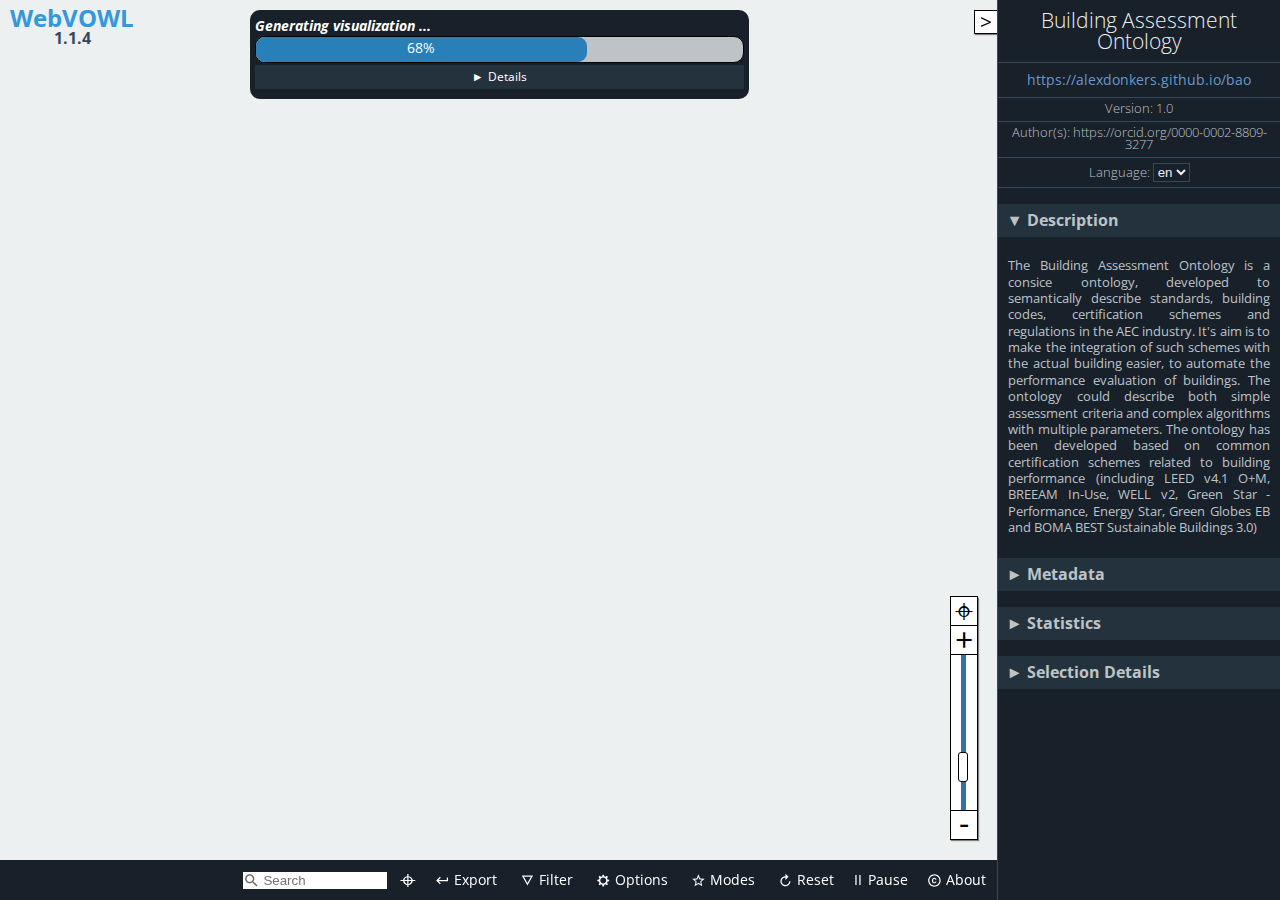
<file: docs/webvowl/index.html>
<!DOCTYPE html>
<html lang="en-us">

<head>
    <meta charset="utf-8" />
    <meta name="author" content="Vincent Link, Steffen Lohmann, Eduard Marbach, Stefan Negru, Vitalis Wiens" />
    <meta name="keywords" content="webvowl, vowl, visual notation, web ontology language, owl, rdf, ontology visualization, ontologies, semantic web" />
    <meta name="description" content="WebVOWL - Web-based Visualization of Ontologies" />
    <meta name="robots" content="noindex,nofollow" />
    <meta name="viewport" content="width=device-width, initial-scale=1.0, maximum-scale=1.0, user-scalable=no, ">
    <meta name="apple-mobile-web-app-capable" content="yes">
    <link rel="stylesheet" type="text/css" href="css/webvowl.css" />
    <link rel="stylesheet" type="text/css" href="css/webvowl.app.css" />
    <link rel="icon" href="favicon.ico" type="image/x-icon" />
    <title>WebVOWL</title>
</head>

<body>
    <main>
        <section id="canvasArea">
            <div id="browserCheck" class="hidden">
                WebVOWL does not work properly in Internet Explorer and Microsoft Edge.
                Please use another browser, such as
                <a href="http://www.mozilla.org/firefox/">Mozilla Firefox</a>
                or
                <a href="https://www.google.com/chrome/">Google Chrome</a>,
                to run WebVOWL.
                <label id="killWarning">Hide warning</label>
            </div>

            <div id="logo" class="noselect">
                <h2>WebVOWL
                    <br> <span>1.1.4</span>
                </h2>
            </div>


            <div id="loading-info" class="hidden">
                <div id="loading-progress" style="border-radius: 10px;">
                    <div class="hidden">Loading ontology... </div>
                    <div id="layoutLoadingProgressBarContainer" style="padding-bottom: 0;	white-space: nowrap;	overflow: hidden;	text-overflow: ellipsis;">
                        <h4 id="currentLoadingStep" style="margin: 0;font-style: italic; padding-bottom:0 ;	white-space: nowrap;	overflow: hidden;	text-overflow: ellipsis;">Layout optimization</h4>
                        <div id="progressBarContext">
                            <div id="progressBarValue" class="busyProgressBar"></div>
                        </div>
                    </div>
                    <div id="loadingInfo_msgBox" style="padding-bottom: 0;padding-top:0">
                        <div id="show-loadingInfo-button" class="accordion-trigger noselect">Details </div>
                        <div id="loadingInfo-container">
                            <ul id="bulletPoint_container"></ul>
                        </div>
                    </div>
                    <div>
                        <span id="loadingIndicator_closeButton" class="">Close Warning</span>
                    </div>
                </div>
            </div>
            <div id="additionalInformationContainer">
                <div id="reloadCachedOntology" class="hidden" title="">

                    <svg viewBox="38 -12.5 18 18" class="reloadCachedOntologyIcon btn_shadowed" id="reloadSvgIcon">
                        <g>
                            <text id="svgStringText" dx="5px" dy="-1px" style="font-size:9px;">Reload ontology</text>
                            <path style="fill : #444; stroke-width:0;" d="m 42.277542,5.1367119 c -5.405,0 -10.444,1.577 -14.699,4.282 l -5.75,-5.75 0,16.1100001 16.11,0 -6.395,-6.395 c 3.18,-1.787 6.834,-2.82 10.734,-2.82 12.171,0 22.073,9.902 22.073,22.074 0,2.899 -0.577,5.664 -1.599,8.202 l 4.738,2.762 c 1.47,-3.363 2.288,-7.068 2.288,-10.964 0,-15.164 -12.337,-27.5010001 -27.5,-27.5010001 m 11.5,46.7460001 c -3.179,1.786 -6.826,2.827 -10.726,2.827 -12.171,0 -22.073,-9.902 -22.073,-22.073 0,-2.739 0.524,-5.35 1.439,-7.771 l -4.731,-2.851 c -1.375,3.271 -2.136,6.858 -2.136,10.622 0,15.164 12.336,27.5 27.5,27.5 5.406,0 10.434,-1.584 14.691,-4.289 l 5.758,5.759 0,-16.112 -16.111,0 6.389,6.388 z" transform="matrix(0.20,0,0,0.20,75,-10)">
                            </path>
                        </g>
                    </svg>
                    <span id="reloadCachedOntologyString" class="noselect" style="font-style: italic;font-size: 10px">Loaded cached ontology</span>
                </div>

                <div id="FPS_Statistics" class="hidden debugOption">FPS: 0<br>Nodes: 0<br>Links: 0</div>
                <span class="hidden debugOption" id="modeOfOperationString">mode of operation</span>
            </div>
            <div id="graph"></div>
            <div class="noselect">
                <span id="leftSideBarCollapseButton" class="btn_shadowed hidden"> > </span>
            </div>
            <div class="noselect"><span id="sidebarExpandButton" class="btn_shadowed"> > </span></div>

            <div id="containerForLeftSideBar">
                <div id="leftSideBar">
                    <div id="leftSideBarContent" class="hidden">
                        <h2 id="leftHeader">Default Element</h2>
                        <h3 class=" selectedDefaultElement accordion-trigger noselect accordion-trigger-active" id="defaultClass" title="owl:Class">Class: owl:Class
                        </h3>
                        <div id="classContainer" class="accordion-container ">
                        </div>
                        <h3 class="selectedDefaultElement accordion-trigger noselect accordion-trigger-active" title="owl:objectProperty" id="defaultProperty">Property: owl:objectProperty
                        </h3>
                        <div id="propertyContainer" class="accordion-container ">
                        </div>
                        <h3 class="selectedDefaultElement accordion-trigger noselect accordion-trigger-active" title="rdfs:Literal" id="defaultDatatype">Datatype: rdfs:Literal
                        </h3>
                        <div id="datatypeContainer" class="accordion-container ">
                        </div>
                    </div>
                </div>
            </div>
            <div id="menuContainer">
                <!--Ontology Menu-->
                <ul id="m_select" class="toolTipMenu noselect">
                    <li><a href="#foaf" id="foaf">Friend of a Friend (FOAF) vocabulary</a></li>
                    <li><a href="#goodrelations" id="goodrelations">GoodRelations Vocabulary for E-Commerce</a></li>
                    <li><a href="#muto" id="muto">Modular and Unified Tagging Ontology (MUTO)</a></li>
                    <li><a href="#ontovibe" id="ontovibe">Ontology Visualization Benchmark (OntoViBe)</a></li>
                    <li><a href="#personasonto" id="personasonto">Personas Ontology (PersonasOnto)</a></li>
                    <li><a href="#sioc" id="sioc">SIOC (Semantically-Interlinked Online Communities) Core Ontology</a></li>


                    <li class="option" id="converter-option">
                        <form class="converter-form" id="iri-converter-form">
                            <label for="iri-converter-input">Custom Ontology:</label>

                            <input type="text" id="iri-converter-input" placeholder="Enter ontology IRI">
                            <button type="submit" id="iri-converter-button" disabled>Visualize</button>
                        </form>
                        <div class="converter-form">
                            <input class="hidden" type="file" id="file-converter-input" autocomplete="off">
                            <label class="truncate" id="file-converter-label" for="file-converter-input">Select ontology file</label>
                            <button type="submit" id="file-converter-button" disabled>
                                Upload
                            </button>

                        </div>
                        <div id="emptyContainer">
                            <a href="#opts=editorMode=true;#new_ontology1" id="empty" style="pointer-events:none; padding-left:0">Create new ontology</a>
                        </div>
                        <div>
                            <!--<button class="debugOption" type="submit" id="direct-text-input">-->
                            <!--Direct input-->
                            <!--</button>-->
                        </div>
                    </li>

                </ul>
                <!--Export Menu-->
                <ul id="m_export" class="toolTipMenu noselect">
                    <li><a href="#" download id="exportJson">Export as JSON</a></li>
                    <li><a href="#" download id="exportSvg">Export as SVG</a></li>
                    <li><a href="#" download id="exportTex">Export as TeX <label style="font-size: 10px">(alpha)</label></a></li>
                    <li><a href="#" download id="exportTurtle">Export as TTL <label style="font-size: 10px">(alpha)</label></a></li>

                    <li class="option" id="emptyLiHover">
                        <div>
                            <form class="converter-form" id="url-copy-form">
                                <label for="exportedUrl">Export as URL:</label>
                                <input type="text" id="exportedUrl" placeholder="#">
                                <button id="copyBt" title="Copy to clipboard">Copy</button>
                            </form>
                        </div>
                    </li>
                </ul>
                <!--Filter Menu-->
                <ul id="m_filter" class="toolTipMenu noselect">
                    <li class="toggleOption" id="datatypeFilteringOption"></li>
                    <li class="toggleOption" id="objectPropertyFilteringOption"></li>
                    <li class="toggleOption" id="subclassFilteringOption"></li>
                    <li class="toggleOption" id="disjointFilteringOption"></li>
                    <li class="toggleOption" id="setOperatorFilteringOption"></li>
                    <li class="slideOption" id="nodeDegreeFilteringOption"></li>
                </ul>
                <!--Options Menu -->
                <ul id="m_config" class="toolTipMenu noselect">
                    <li class="toggleOption" id="zoomSliderOption"></li>

                    <li class="slideOption" id="classSliderOption"></li>
                    <li class="slideOption" id="datatypeSliderOption"></li>
                    <li class="toggleOption" id="dynamicLabelWidth"></li>
                    <li class="slideOption" id="maxLabelWidthSliderOption"></li>
                    <li class="toggleOption" id="nodeScalingOption"></li>
                    <li class="toggleOption" id="compactNotationOption"></li>
                    <li class="toggleOption" id="colorExternalsOption"></li>
                </ul>
                <!--Modes Menu -->
                <ul id="m_modes" class="toolTipMenu noselect">
                    <li class="toggleOption" id="editMode"></li>
                    <li class="toggleOption" id="pickAndPinOption"></li>
                </ul>

                <!--Debug Menu -->
                <ul id="m_debug" class="toolTipMenu noselect">
                    <li class=" toggleOption" id="useAccuracyHelper"></li>
                    <li class=" toggleOption" id="showDraggerObject"></li>
                    <li class=" toggleOption" id="showFPS_Statistics"></li>
                    <li class=" toggleOption" id="showModeOfOperation"></li>
                </ul>


                <!--About Menu-->
                <ul id="m_about" class="toolTipMenu">
                    <li><a href="license.txt" target="_blank">MIT License &copy; 2014-2019</a></li>
                    <li id="credits" class="option">WebVOWL Developers:<br />
                        Vincent Link, Steffen Lohmann, Eduard Marbach, Stefan Negru, Vitalis Wiens
                    </li>
                    <li id="credits" class="option">Widoco integration:<br /> Daniel Garijo, Jacobus Geluk
                    </li>

                    <li><a href="http://vowl.visualdataweb.org/webvowl.html#releases" target="_blank">Version: 1.1.4<br />(release history)</a></li>

                    <li><a href="http://purl.org/vowl/" target="_blank">VOWL Specification &raquo;</a></li>
                </ul>
                <ul id="m_search" class="toolTipMenu"></ul>
            </div>
            <div class="noselect" id="swipeBarContainer">
                <ul id="menuElementContainer">
                    <li id="c_search" class="inner-addon left-addon">
                        <i class="searchIcon">
                            <svg viewBox="0 0 24 24" height="100%" width="100%" style="pointer-events: none; display: block;">
                                <g>
                                    <path id="magnifyingGlass" style="fill : #666; stroke-width:0;" d="M15.5 14h-.79l-.28-.27C15.41 12.59 16 11.11 16 9.5 16 5.91 13.09 3 9.5 3S3 5.91 3 9.5 5.91 16 9.5 16c1.61 0 3.09-.59 4.23-1.57l.27.28v.79l5 4.99L20.49 19l-4.99-5zm-6 0C7.01 14 5 11.99 5 9.5S7.01 5 9.5 5 14 7.01 14 9.5 11.99 14 9.5 14z">
                                    </path>
                                </g>
                            </svg>
                        </i>
                        <input class="searchInputText" type="text" id="search-input-text" placeholder="Search">
                    </li>
                    <li id="c_locate">
                        <a style="padding: 0 8px 5px 8px;" draggable="false" title="Nothing to locate, enter search term." href="#" id="locateSearchResult">&#8982;
                        </a>
                    </li>
                    <!--
                    <li id="c_select">
                        <a draggable="false" href="#">
                            <i>
                                <svg viewBox="0 0 24 24" class="menuElementSvgElement">
                                    <g>
                                        <path style="fill : #fff; stroke-width:0;" d="M3 15h18v-2H3v2zm0 4h18v-2H3v2zm0-8h18V9H3v2zm0-6v2h18V5H3z" transform="matrix(0.75,0,0,0.75,3.5,2.5)">
                                        </path>
                                    </g>
                                </svg>
                            </i> Ontology</a>
                    </li>-->
                    <li id="c_export"><a draggable="false" href="#">
                            <i>
                                <svg viewBox="0 0 24 24" class="menuElementSvgElement">
                                    <g>
                                        <path style="fill : #fff; stroke-width:0;" d="M19 7v4H5.83l3.58-3.59L8 6l-6 6 6 6 1.41-1.41L5.83 13H21V7z" transform="matrix(0.75,0,0,0.75,3.5,2.5)">
                                        </path>
                                    </g>
                                </svg>
                            </i> Export</a></li>
                    <li id="c_filter"><a draggable="false" href="#">
                            <i>
                                <svg viewBox="0 0 24 24" class="menuElementSvgElement">
                                    <g>
                                        <path style="fill : #fff; stroke-width:0;" d="M3 4l9 16 9-16H3zm3.38 2h11.25L12 16 6.38 6z" transform="matrix(0.75,0,0,0.75,3.5,2.5)">
                                        </path>
                                    </g>
                                </svg>
                            </i>Filter</a></li>
                    <li id="c_config"><a draggable="false" href="#">
                            <i><svg viewBox="0 0 24 24" class="menuElementSvgElement">
                                    <g>
                                        <path style="fill : #fff; stroke-width:0;" d="m 21.163138,13.127428 0,-2.356764 -2.546629,-0.424622 C 18.439272,9.5807939 18.137791,8.8661419 17.733863,8.218291 L 19.2356,6.116978 17.569296,4.450673 15.466841,5.951269 C 14.818953,5.548483 14.104338,5.24586 13.33909,5.067482 l -0.424622,-2.545488 -2.356764,0 -0.424622,2.545488 C 9.3689769,5.24586 8.6531829,5.548519 8.0053319,5.951269 l -2.102455,-1.500596 -1.666304,1.666305 1.501737,2.101313 c -0.403928,0.6467469 -0.705409,1.3625029 -0.882646,2.127751 l -2.546629,0.424622 0,2.356764 2.546629,0.424622 c 0.177237,0.765248 0.478718,1.4799 0.882646,2.127751 l -1.501737,2.102455 1.666304,1.666304 2.103596,-1.501737 c 0.646747,0.403928 1.362504,0.705409 2.1266091,0.882646 l 0.424622,2.546629 2.356764,0 0.424622,-2.546629 c 0.764106,-0.177237 1.4799,-0.478718 2.127751,-0.882646 l 2.102455,1.501737 1.666304,-1.666304 -1.501737,-2.102455 c 0.403928,-0.647888 0.705409,-1.363645 0.882646,-2.127751 l 2.546629,-0.424622 z m -9.427053,3.535144 c -2.6030431,0 -4.7135241,-2.110517 -4.7135241,-4.713527 0,-2.6030071 2.110518,-4.713525 4.7135241,-4.713525 2.60301,0 4.713527,2.1105179 4.713527,4.713525 0,2.60301 -2.110481,4.713527 -4.713527,4.713527 z" transform="matrix(0.75,0,0,0.75,3.5,2.5)">
                                        </path>
                                    </g>
                                </svg></i>Options</a>
                    </li>
                    <li id="c_modes"><a draggable="false" href="#">
                            <i>
                                <svg viewBox="0 0 24 24" class="menuElementSvgElement">
                                    <g>
                                        <path style="fill : #fff; stroke-width:0;" d="M22 9.24l-7.19-.62L12 2 9.19 8.63 2 9.24l5.46 4.73L5.82 21 12 17.27 18.18 21l-1.63-7.03L22 9.24zM12 15.4l-3.76 2.27 1-4.28-3.32-2.88 4.38-.38L12 6.1l1.71 4.04 4.38.38-3.32 2.88 1 4.28L12 15.4z" transform="matrix(0.75,0,0,0.75,3.5,2.5)">
                                        </path>
                                    </g>
                                </svg>
                            </i>Modes</a></li>
                    <li id="c_reset"><a draggable="false" id="reset-button" href="#" type="reset">
                            <i>
                                <svg viewBox="0 0 24 24" class="menuElementSvgElement">
                                    <g>
                                        <path style="fill : #fff; stroke-width:0;" d="m 12,5 0,-4 5,5 -5,5 0,-4 c -3.31,0 -6,2.69 -6,6 0,3.31 2.69,6 6,6 3.31,0 6,-2.69 6,-6 l 2,0 c 0,4.42 -3.58,8 -8,8 C 7.58,21 4,17.42 4,13 4,8.58 7.58,5 12,5 Z" transform="matrix(0.75,0,0,0.75,3.5,2.5)">
                                        </path>
                                    </g>
                                </svg>
                            </i>Reset</a></li>
                    <li id="c_pause"><a draggable="false" id="pause-button" href="#" style="padding: 9px 8px 12px 8px;">Pause</a></li>
                    <li id="c_debug" class="debugOption"><a id="debugMenuHref" draggable="false" href="#">
                            <i> <svg viewBox="0 0 24 24" class="menuElementSvgElement">
                                    <g>
                                        <path style="fill : #fff; stroke-width:0;" d="M 20,8 17.19,8 C 16.74,7.22 16.12,6.55 15.37,6.04 L 17,4.41 15.59,3 13.42,5.17 C 12.96,5.06 12.49,5 12,5 11.51,5 11.04,5.06 10.59,5.17 L 8.41,3 7,4.41 8.62,6.04 C 7.88,6.55 7.26,7.22 6.81,8 L 4,8 4,10 6.09,10 C 6.04,10.33 6,10.66 6,11 l 0,1 -2,0 0,2 2,0 0,1 c 0,0.34 0.04,0.67 0.09,1 L 4,16 l 0,2 2.81,0 c 1.04,1.79 2.97,3 5.19,3 2.22,0 4.15,-1.21 5.19,-3 l 2.81,0 0,-2 -2.09,0 C 17.96,15.67 18,15.34 18,15 l 0,-1 2,0 0,-2 -2,0 0,-1 c 0,-0.34 -0.04,-0.67 -0.09,-1 L 20,10 Z m -4,4 0,3 c 0,0.22 -0.03,0.47 -0.07,0.7 L 15.83,16.35 15.46,17 C 14.74,18.24 13.42,19 12,19 10.58,19 9.26,18.23 8.54,17 L 8.17,16.36 8.07,15.71 C 8.03,15.47 8,15.22 8,15 L 8,11 C 8,10.78 8.03,10.53 8.07,10.3 L 8.17,9.65 8.54,9 C 8.84,8.48 9.26,8.03 9.75,7.69 L 10.32,7.3 11.06,7.12 C 11.37,7.04 11.69,7 12,7 c 0.32,0 0.63,0.04 0.95,0.12 l 0.68,0.16 0.61,0.42 c 0.5,0.34 0.91,0.78 1.21,1.31 l 0.38,0.65 0.1,0.65 C 15.97,10.53 16,10.78 16,11 Z" transform="matrix(0.75,0,0,0.75,3.5,2.5)">
                                        </path>
                                    </g>
                                </svg>
                            </i>
                            Debug</a></li>
                    <li id="c_about"><a draggable="false" href="#">
                            <i> <svg viewBox="0 0 24 24" class="menuElementSvgElement">
                                    <g>
                                        <path style="fill : #fff; stroke-width:0;" d="m 10.08,10.86 c 0.05,-0.33 0.16,-0.62 0.3,-0.87 0.14,-0.25 0.34,-0.46 0.59,-0.62 0.24,-0.15 0.54,-0.22 0.91,-0.23 0.23,0.01 0.44,0.05 0.63,0.13 0.2,0.09 0.38,0.21 0.52,0.36 0.14,0.15 0.25,0.33 0.34,0.53 0.09,0.2 0.13,0.42 0.14,0.64 l 1.79,0 C 15.28,10.33 15.19,9.9 15.02,9.51 14.85,9.12 14.62,8.78 14.32,8.5 14.02,8.22 13.66,8 13.24,7.84 12.82,7.68 12.36,7.61 11.85,7.61 11.2,7.61 10.63,7.72 10.15,7.95 9.67,8.18 9.27,8.48 8.95,8.87 8.63,9.26 8.39,9.71 8.24,10.23 8.09,10.75 8,11.29 8,11.87 l 0,0.27 c 0,0.58 0.08,1.12 0.23,1.64 0.15,0.52 0.39,0.97 0.71,1.35 0.32,0.38 0.72,0.69 1.2,0.91 0.48,0.22 1.05,0.34 1.7,0.34 0.47,0 0.91,-0.08 1.32,-0.23 0.41,-0.15 0.77,-0.36 1.08,-0.63 0.31,-0.27 0.56,-0.58 0.74,-0.94 0.18,-0.36 0.29,-0.74 0.3,-1.15 l -1.79,0 c -0.01,0.21 -0.06,0.4 -0.15,0.58 -0.09,0.18 -0.21,0.33 -0.36,0.46 -0.15,0.13 -0.32,0.23 -0.52,0.3 -0.19,0.07 -0.39,0.09 -0.6,0.1 C 11.5,14.86 11.2,14.79 10.97,14.64 10.72,14.48 10.52,14.27 10.38,14.02 10.24,13.77 10.13,13.47 10.08,13.14 10.03,12.81 10,12.47 10,12.14 l 0,-0.27 c 0,-0.35 0.03,-0.68 0.08,-1.01 z M 12,2 C 6.48,2 2,6.48 2,12 2,17.52 6.48,22 12,22 17.52,22 22,17.52 22,12 22,6.48 17.52,2 12,2 Z m 0,18 C 7.59,20 4,16.41 4,12 4,7.59 7.59,4 12,4 c 4.41,0 8,3.59 8,8 0,4.41 -3.59,8 -8,8 z" transform="matrix(0.75,0,0,0.75,3.5,2.5)">
                                        </path>
                                    </g>
                                </svg>
                            </i>
                            About</a></li>
                </ul>
            </div>
            <div class="noselect" id="scrollRightButton"> </div>
            <div class="noselect" id="scrollLeftButton"> </div>
            <div id="zoomSlider" class="btn_shadowed">
                <p class="noselect" id="centerGraphButton">&#8982;</p>
                <p class="noselect" id="zoomInButton">+</p>
                <p class="noselect" id="zoomSliderParagraph"> </p>
                <p class="noselect" id="zoomOutButton">-</p>
            </div>
        </section>
        <aside id="detailsArea" style="background-color: #18202A;">
            <section id="generalDetailsEdit" class="hidden">
                <h1 id="editHeader" style="font-size: 1.1em;">Editing Options</h1>
                <h3 class="accordion-trigger noselect accordion-trigger-active">Ontology</h3>
                <div>
                    <!--begin of ontology metaData -->
                    <div class="textLineEditWithLabel">
                        <form class="converter-form-Editor " id="titleEditForm">
                            <label class="EditLabelForInput" id="titleEditor-label" for="titleEditor" title="Ontology title as dc:title">Title:</label>
                            <input class="modifiedInputStyle" type="text" id="titleEditor" autocomplete="off" value="">
                        </form>
                    </div>
                    <div class="textLineEditWithLabel">
                        <form class="converter-form-Editor " id="iriEditForm">
                            <label class="EditLabelForInput" id="iriEditor-label" for="iriEditor">IRI:</label>
                            <input type="text" id="iriEditor" autocomplete="off" value="">
                        </form>
                    </div>
                    <div class="textLineEditWithLabel">
                        <form class="converter-form-Editor " id="versionEditForm">
                            <label class="EditLabelForInput" id="versionEditor-label" for="versionEditor" title="Ontology version number as owl:versionInfo">Version:</label>
                            <input type="text" id="versionEditor" value="" autocomplete="off">
                        </form>
                    </div>
                    <div class="textLineEditWithLabel">
                        <form class="converter-form-Editor " id="authorsEditForm">
                            <label class="EditLabelForInput" id="authorsEditor-label" for="authorsEditor" title="Ontology authors as dc:creator">Authors:</label>
                            <input type="text" id="authorsEditor" value="" autocomplete="off">
                        </form>
                    </div>
                    <h4 class="subAccordion accordion-trigger noselect">Prefix</h4>
                    <div class="subAccordionDescription" id="containerForPrefixURL">
                        <div id="prefixURL_Description">
                            <span class="boxed ">Prefix</span>
                            <span class="boxed">IRI</span>
                        </div>
                        <div id="prefixURL_Container"></div>
                        <div align="center" id="containerForAddPrefixButton">
                            <button id="addPrefixButton">Add Prefix</button>
                        </div>
                    </div>
                </div>
                <!--end of ontology metaData -->

                <h3 class="accordion-trigger noselect">Description</h3>
                <div>
                    <textarea rows="4" cols="25" title="Ontology description as dc:description" class="descriptionTextClass" id="descriptionEditor"></textarea>
                </div>
                <h3 class="accordion-trigger noselect accordion-trigger-active">Selected Element</h3>
                <div>
                    <div id="selectedElementProperties" class="hidden">
                        <div class="textLineEditWithLabel">
                            <form class="converter-form-Editor " id="element_iriEditForm">
                                <label class="EditLabelForInput" id="element_iriEditor-label" for="element_iriEditor">IRI:</label>
                                <input type="text" id="element_iriEditor" autocomplete="off" value="">
                            </form>
                        </div>
                        <div class="textLineEditWithLabel">
                            <form class="converter-form-Editor " id="element_labelEditForm">
                                <label class="EditLabelForInput" id="element_labelEditor-label" for="element_labelEditor">Label:</label>
                                <input type="text" id="element_labelEditor" autocomplete="off" value="">
                            </form>
                        </div>
                        <div class="textLineEditWithLabel">
                            <form class="converter-form-Editor" id="typeEditForm">
                                <label class="EditLabelForInput" id="typeEditor-label" for="typeEditor">Type:</label>
                                <select id="typeEditor" class="dropdownMenuClass"></select>
                            </form>
                            <form class="converter-form-Editor" id="typeEditForm_datatype">
                                <label class="EditLabelForInput" id="typeEditor_datatype-label" for="typeEditor_datatype">Datatype:</label>
                                <select id="typeEditor_datatype" class="dropdownMenuClass"></select>
                            </form>
                        </div>
                        <div class="textLineEditWithLabel" id="property_characteristics_Container"> Characteristics:
                            <div id="property_characteristics_Selection" style="padding-top:2px;"> </div>
                        </div>

                    </div>
                    <div id="selectedElementPropertiesEmptyHint">
                        Select an element in the visualization.
                    </div>
                </div>

            </section>
            <section id="generalDetails" class="hidden">
                <h1 id="title"></h1>
                <span><a id="about" href=""></a></span>
                <h5>Version: <span id="version"></span></h5>
                <h5>Author(s): <span id="authors"></span></h5>
                <h5>
                    <label>Language: <select id="language" name="language" size="1"></select></label>
                </h5>
                <h3 class="accordion-trigger noselect accordion-trigger-active">Description</h3>
                <div class="accordion-container scrollable">
                    <p id="description"></p>
                </div>
                <h3 class="accordion-trigger noselect">Metadata</h3>
                <div id="ontology-metadata" class="accordion-container"></div>
                <h3 class="accordion-trigger noselect">Statistics</h3>
                <div class="accordion-container">
                    <p class="statisticDetails">Classes: <span id="classCount"></span></p>
                    <p class="statisticDetails">Object prop.: <span id="objectPropertyCount"></span></p>
                    <p class="statisticDetails">Datatype prop.: <span id="datatypePropertyCount"></span></p>
                    <div class="small-whitespace-separator"></div>
                    <p class="statisticDetails">Individuals: <span id="individualCount"></span></p>
                    <div class="small-whitespace-separator"></div>
                    <p class="statisticDetails">Nodes: <span id="nodeCount"></span></p>
                    <p class="statisticDetails">Edges: <span id="edgeCount"></span></p>
                </div>
                <h3 class="accordion-trigger noselect" id="selection-details-trigger">Selection Details</h3>
                <div class="accordion-container" id="selection-details">
                    <div id="classSelectionInformation" class="hidden">
                        <p class="propDetails">Name: <span id="name"></span></p>
                        <p class="propDetails">Type: <span id="typeNode"></span></p>
                        <p class="propDetails">Equiv.: <span id="classEquivUri"></span></p>
                        <p class="propDetails">Disjoint: <span id="disjointNodes"></span></p>
                        <p class="propDetails">Charac.: <span id="classAttributes"></span></p>
                        <p class="propDetails">Individuals: <span id="individuals"></span></p>
                        <p class="propDetails">Description: <span id="nodeDescription"></span></p>
                        <p class="propDetails">Comment: <span id="nodeComment"></span></p>
                    </div>
                    <div id="propertySelectionInformation" class="hidden">
                        <p class="propDetails">Name: <span id="propname"></span></p>
                        <p class="propDetails">Type: <span id="typeProp"></span></p>
                        <p id="inverse" class="propDetails">Inverse: <span></span></p>
                        <p class="propDetails">Domain: <span id="domain"></span></p>
                        <p class="propDetails">Range: <span id="range"></span></p>
                        <p class="propDetails">Subprop.: <span id="subproperties"></span></p>
                        <p class="propDetails">Superprop.: <span id="superproperties"></span></p>
                        <p class="propDetails">Equiv.: <span id="propEquivUri"></span></p>
                        <p id="infoCardinality" class="propDetails">Cardinality: <span></span></p>
                        <p id="minCardinality" class="propDetails">Min. cardinality: <span></span></p>
                        <p id="maxCardinality" class="propDetails">Max. cardinality: <span></span></p>
                        <p class="propDetails">Charac.: <span id="propAttributes"></span></p>
                        <p class="propDetails">Description: <span id="propDescription"></span></p>
                        <p class="propDetails">Comment: <span id="propComment"></span></p>
                    </div>
                    <div id="noSelectionInformation">
                        <p><span>Select an element in the visualization.</span></p>
                    </div>
                </div>
            </section>
        </aside>
        <div id="blockGraphInteractions" class="hidden"></div>
        <div id="WarningErrorMessagesContainer" class="">
            <div id="WarningErrorMessages" class="">
            </div>
        </div>
        <div id="DirectInputContent" class="hidden">
            <div id="direct-text-input-container">
                <textarea rows="4" cols="25" title="Direct Text input as JSON(experimental)" class="directTextInputStyle" id="directInputTextArea"></textarea>
                <div id="di_controls">
                    <ul>
                        <li> <button id="directUploadBtn">Upload</button></li>
                        <li> <button id="close_directUploadBtn">Close</button></li>
                        <li id="Error_onLoad" class="hidden">Some text if ERROR</li>
                    </ul>
                </div>
            </div>


        </div>


    </main>
    <script src="js/d3.min.js"></script>
    <script src="js/webvowl.js"></script>
    <script src="js/webvowl.app.js"></script>
    <script>
        window.onload = webvowl.app().initialize;
    </script>
</body>

</html>
</file>
<file: docs/webvowl/css/webvowl.css>
.text{font-family:Helvetica,Arial,sans-serif;font-size:12px}.subtext{font-size:9px}.text.instance-count{fill:#666}.external+text .instance-count{fill:#aaa}.cardinality{font-size:10px}.embedded,.text{pointer-events:none}.allvaluesfromproperty,.class,.disjoint,.disjointwith,.equivalentproperty,.functionalproperty,.inversefunctionalproperty,.object,.objectproperty,.somevaluesfromproperty,.symmetricproperty,.transitiveproperty{fill:#acf}.datatypeproperty,.label .datatype{fill:#9c6}.rdf,.rdfproperty{fill:#c9c}.literal,.node .datatype{fill:#fc3}.deprecated,.deprecatedproperty{fill:#ccc}.nofill,path{fill:none}marker path{fill:#000}.class,.fineline,line,path{stroke:#000}.external+text,.subclass,.subclassproperty,.white{fill:#fff}.cardinality.focused,.cardinality.hovered,.class.hovered,.filled.focused,.filled.hovered,.hoveredForEditing,.property.hovered,.values-from.filled.hovered{fill:red!important;cursor:pointer}.feature{fill:red;cursor:pointer}@-webkit-keyframes pulseAnimation{0%{-webkit-transform:scale(1.5);stroke-width:3.33}50%{stroke-width:4}to{-webkit-transform:scale(1);stroke-width:5}}@-moz-keyframes pulseAnimation{0%{-webkit-transform:scale(1.5);stroke-width:3.33}50%{stroke-width:4}to{-webkit-transform:scale(1);stroke-width:5}}@-o-keyframes pulseAnimation{0%{-webkit-transform:scale(1.5);stroke-width:3.33}50%{stroke-width:4}to{-webkit-transform:scale(1);stroke-width:5}}@keyframes pulseAnimation{0%{-webkit-transform:scale(1.5);stroke-width:3.33}50%{stroke-width:4}to{-webkit-transform:scale(1);stroke-width:5}}.searchResultA{-webkit-animation-name:pulseAnimation;-moz-animation-name:pulseAnimation;-o-animation-name:pulseAnimation;animation-name:pulseAnimation;-webkit-animation-duration:.8s;-moz-animation-duration:.8s;-o-animation-duration:.8s;animation-duration:.8s;-webkit-transform:translateZ(0);-o-transform:translateZ(0);-webkit-animation-iteration-count:3;-moz-animation-iteration-count:3;-o-animation-iteration-count:3;animation-iteration-count:3;-webkit-animation-timing-function:linear;-moz-animation-timing-function:linear;-o-animation-timing-function:linear;animation-timing-function:linear}.searchResultA,.searchResultB{fill:none;stroke-width:5;stroke:red}.hovered-MathSymbol{fill:none}.focused,.hovered-MathSymbol,path.hovered{stroke:red!important}.feature:hover,.feature_hover,.indirect-highlighting{fill:#f90;cursor:pointer}.values-from{stroke:#69c}.symbol,.values-from.filled{fill:#69c}.class,line,path{stroke-width:2}.fineline{stroke-width:1}.anonymous,.dashed{stroke-dasharray:8}.dotted{stroke-dasharray:3}circle.focused,rect.focused{stroke-width:4px}.nostroke{stroke:none}.addDataPropertyElement{fill:#9c6!important;cursor:pointer;stroke-width:2;stroke:#000}.addDataPropertyElement:hover{fill:#f90!important;cursor:pointer;stroke-width:2;stroke:#000}.superHiddenElement{fill:rgba(255,153,0,.4);cursor:pointer;stroke-width:0;stroke:#000}.superOpacityElement{opacity:0}.deleteParentElement:hover{fill:#f90;cursor:pointer;stroke-width:2;stroke:#000}.deleteParentElement{fill:red;cursor:pointer;stroke-width:2;stroke:#000}.classDraggerNodeHovered,.classNodeDragPath{stroke:#000;stroke-width:2px}.classDraggerNodeHovered{fill:#f90;cursor:pointer}.classDraggerNode{fill:#acf;stroke:#000;stroke-width:2px}marker path{stroke-dasharray:100}
</file>
<file: docs/webvowl/css/webvowl.app.css>
@import url(http://fonts.googleapis.com/css?family=Open+Sans);html{-ms-content-zooming:none}#loading-progress{width:50%;margin:10px 0}#layoutLoadingProgressBarContainer{height:50px;text-align:left;line-height:1.5}#FPS_Statistics{padding-left:60px;padding-top:60px}#additionalInformationContainer{position:absolute;top:10px;right:50px}#modeOfOperationString{padding-left:34px}#close_directUploadBtn,#direct-text-input,#directUploadBtn{border:1px solid #34495e;width:100%;margin-top:5px;cursor:pointer}#di_controls>ul{list-style:none;margin:0;padding:5px 0 0 5px}#progressBarContext{border-radius:10px;background-color:#bdc3c7;height:25px;border:1px solid #000;margin:auto}#progressBarValue{border-radius:9px;width:0;background-color:#2980b9;height:25px;line-height:1.5;text-align:center}.dbEntry{background-color:#fff;color:#2980b9;padding:10px;font-size:14px;border:none;cursor:pointer}.dbEntrySelected{color:#2980b9;padding:10px;font-size:14px;border:none;cursor:pointer}.dbEntry:focus,.dbEntry:hover,.dbEntrySelected{background-color:#bdc3c7}.searchMenuEntry{background-color:#fff;bottom:0;font-size:14px;min-width:50px;margin:0;padding:0;z-index:99;border-radius:4px 4px 0 0;border:1px solid rgba(0,0,0,.15);-webkit-box-shadow:0 6px 12px rgba(0,0,0,.175);box-shadow:0 6px 12px rgba(0,0,0,.175);box-sizing:border-box;border-bottom:none;display:none;position:absolute;list-style:none}.searchInputText{background-color:#fff;color:#000;border:#000;text-decoration:none;max-width:150px;overflow:hidden;text-overflow:ellipsis;margin:0}iframe,img{border:none}.hidden{display:none!important}.clear{clear:both}a{color:#69c;text-decoration:none}a:hover{color:#3498db}#optionsArea a{color:#2980b9}#optionsArea a.highlighted{background-color:#d90}.toolTipMenu li.highlighted{background-color:#feb}#browserCheck{background-color:red;padding:5px 0;position:absolute;text-align:center;width:100%}#browserCheck a{color:#fff}#browserCheck a:hover{text-decoration:underline}@-webkit-keyframes sbExpandAnimation{0%{width:78%}to{width:100%}}@-moz-keyframes sbExpandAnimation{0%{width:78%}to{width:100%}}@-o-keyframes sbExpandAnimation{0%{width:78%}to{width:100%}}@keyframes sbExpandAnimation{0%{width:78%}to{width:100%}}@-webkit-keyframes sbCollapseAnimation{0%{width:100%}to{width:78%}}@-moz-keyframes sbCollapseAnimation{0%{width:100%}to{width:78%}}@-o-keyframes sbCollapseAnimation{0%{width:100%}to{width:78%}}@keyframes sbCollapseAnimation{0%{width:100%}to{width:78%}}@-webkit-keyframes l_sbExpandAnimation{0%{width:0}to{width:200px}}@-moz-keyframes l_sbExpandAnimation{0%{width:0}to{width:200px}}@-o-keyframes l_sbExpandAnimation{0%{width:0}to{width:200px}}@keyframes l_sbExpandAnimation{0%{width:0}to{width:200px}}@-webkit-keyframes l_sbCollapseAnimation{0%{width:200px}to{width:0}}@-moz-keyframes l_sbCollapseAnimation{0%{width:200px}to{width:0}}@-o-keyframes l_sbCollapseAnimation{0%{width:200px}to{width:0}}@keyframes l_sbCollapseAnimation{0%{width:200px}to{width:0}}@-webkit-keyframes warn_ExpandAnimation{0%{top:-500px}to{top:0}}@-moz-keyframes warn_ExpandAnimation{0%{top:-500px}to{top:0}}@-o-keyframes warn_ExpandAnimation{0%{top:-500px}to{top:0}}@keyframes warn_ExpandAnimation{0%{top:-500px}to{top:0}}@-webkit-keyframes warn_CollapseAnimation{0%{top:0}to{top:-400px}}@-moz-keyframes warn_CollapseAnimation{0%{top:0}to{top:-400px}}@-o-keyframes warn_CollapseAnimation{0%{top:0}to{top:-400px}}@keyframes warn_CollapseAnimation{0%{top:0}to{top:-400px}}@keyframes msg_CollapseAnimation{0%{top:0}to{top:-400px}}@-webkit-keyframes warn_ExpandLeftBarAnimation{0%{left:0}to{left:100px}}@-moz-keyframes warn_ExpandLeftBarAnimation{0%{left:0}to{left:100px}}@-o-keyframes warn_ExpandLeftBarAnimation{0%{left:0}to{left:100px}}@keyframes warn_ExpandLeftBarAnimation{0%{left:0}to{left:100px}}@-webkit-keyframes warn_CollapseLeftBarAnimation{0%{left:100px}to{left:0}}@-moz-keyframes warn_CollapseLeftBarAnimation{0%{left:100px}to{left:0}}@-o-keyframes warn_CollapseLeftBarAnimation{0%{left:100px}to{left:0}}@keyframes warn_CollapseLeftBarAnimation{0%{left:100px}to{left:0}}@-webkit-keyframes warn_ExpandRightBarAnimation{0%{width:100%}to{width:78%}}@-moz-keyframes warn_ExpandRightBarAnimation{0%{width:100%}to{width:78%}}@-o-keyframes warn_ExpandRightBarAnimation{0%{width:100%}to{width:78%}}@keyframes warn_ExpandRightBarAnimation{0%{width:100%}to{width:78%}}@-webkit-keyframes warn_CollapseRightBarAnimation{0%{width:78%}to{width:100%}}@-moz-keyframes warn_CollapseRightBarAnimation{0%{width:78%}to{width:100%}}@-o-keyframes warn_CollapseRightBarAnimation{0%{width:78%}to{width:100%}}@keyframes warn_CollapseRightBarAnimation{0%{width:78%}to{width:100%}}body{background:#18202a;font-size:14px;font-family:Open Sans,Helvetica,Arial,sans-serif;line-height:1;overflow:hidden;position:fixed}body,main{height:100%;margin:0;padding:0;width:100%}#canvasArea,main{position:relative}#canvasArea{margin:0;padding:0;width:78%}#canvasArea #graph{margin:0 0 2px;background-color:#ecf0f1;width:100%}#canvasArea #graph,#canvasArea svg{box-sizing:border-box;overflow:hidden;padding:0}#canvasArea svg{margin:0}#logo{position:fixed;pointer-events:none}#logo h2{color:#3498db;margin:0;line-height:.7;text-align:center;font-size:24px}#logo h2 span{color:#34495e;font-size:16px}@media screen and (max-device-height:800px){#logo h2{font-size:calc(8px + 1vmin)}#logo h2 span{font-size:calc(3px + 1vmin)}}@media screen and (max-height:800px){#logo h2{font-size:calc(8px + 1vmin)}#logo h2 span{font-size:calc(3px + 1vmin)}}@media screen and (max-device-width:1200px){#logo h2{font-size:calc(8px + 1vmin)}#logo h2 span{font-size:calc(3px + 1vmin)}}@media screen and (max-width:1200px){#logo h2{font-size:calc(8px + 1vmin)}#logo h2 span{font-size:calc(3px + 1vmin)}}.checkboxContainer input,.checkboxContainer label{vertical-align:middle}.selected-ontology{background-color:#eee}#credits{border-top:1px solid #bdc3c7;font-size:.9em}.slideOption{position:relative;padding:8px 5px;outline:none}.slideOption .value{float:right;outline:none}.slideOption input[type=range]{box-sizing:border-box;margin:0;outline:none;-webkit-appearance:none;-moz-appearance:none;border-radius:3px;height:12px;width:100%;box-shadow:none;left:0;position:relative;transition:all .5s ease;background-color:#eee}.slideOption input[type=range]::-webkit-slider-runnable-track{-webkit-appearance:none;background-color:#3071a9;height:3px}.slideOption input[type=range]::-moz-range-track{-webkit-appearance:none;background-color:#3071a9;height:3px}.slideOption input[type=range]:hover{outline:none}.slideOption input[type=range]::-webkit-slider-thumb{-webkit-appearance:none;background-color:#fff;border-radius:3px;border:1px solid #000;transition:all .5s ease;height:10px;width:30px;outline:none;margin-top:-3px}.slideOption input[type=range]::-moz-range-thumb{-webkit-appearance:none;background-color:#fff;border-radius:3px;border:1px solid #000;transition:all .5s ease;height:10px;width:30px;outline:none}.slideOption input[type=range]::-moz-range-thumb:hover{background-color:#d90;outline:none}.slideOption input[type=range]::-webkit-slider-thumb:hover{background-color:#d90;outline:none}.slideOption input[type=range]:active,.slideOption input[type=range]:focus{outline:none}.slideOption input[type=range]::-moz-range-thumb:active,.slideOption input[type=range]::-moz-range-thumb:focus{outline:none}.slideOption input[type=range]::-webkit-slider-thumb:active,.slideOption input[type=range]::-webkit-slider-thumb:focus{outline:none}.slideOption input[type=range]:disabled{box-sizing:border-box;margin:0;-webkit-appearance:none;-moz-appearance:none;border-radius:3px;height:12px;width:100%;box-shadow:none;left:0;position:relative;transition:all .5s ease;background-color:#787878}.slideOption input[type=range]:disabled::-webkit-slider-runnable-track{-webkit-appearance:none;background-color:#373737;height:3px}.slideOption input[type=range]:disabled::-moz-range-track{-webkit-appearance:none;background-color:#373737;height:3px}.slideOption input[type=range]:disabled{outline:none}.slideOption input[type=range]:disabled::-webkit-slider-thumb{-webkit-appearance:none;background-color:#363636;border-radius:3px;border:1px solid #aaa;transition:all .5s ease;height:10px;width:30px;margin-top:-3px}.slideOption input[type=range]:disabled::-moz-range-thumb{-webkit-appearance:none;border-radius:3px;border:1px solid #000;transition:all .5s ease;height:10px;width:30px;background-color:#aaa;outline:none}.slideOption input[type=range]:disabled::-webkit-slider-thumb{background-color:#aaa;outline:none}.slideOption input[type=range]:disabled:hover::-moz-range-thumb{background-color:#404040;outline:none}.slideOption input[type=range]:disabled:hover::-webkit-slider-thumb{background-color:#404040;outline:none}#detailsArea{top:0;right:0;bottom:0;color:#bdc3c7;height:100%;width:22%;overflow-y:auto;overflow-x:hidden;position:fixed;border-left:1px solid #34495e}#detailsArea h1{border-bottom:1px solid #34495e;color:#ecf0f1;display:block;font-weight:100;font-size:1.5em;margin:0;padding:10px 0;text-align:center}#generalDetails{width:auto;box-sizing:border-box;height:100%}#generalDetails span #about{border-bottom:1px solid #34495e;display:block;padding:10px;text-align:center;word-wrap:break-word;color:#69c}#generalDetails h4{background:#1b252e;color:#ecf0f1;display:block;font-size:1.1em;font-weight:100;margin:0;padding:10px 0;text-align:center}#detailsArea #generalDetails h5{border-bottom:1px solid #34495e;font-size:.9em;font-weight:100;margin:0;padding:5px;text-align:center}#description{text-align:justify}.accordion-container p{font-size:.9em;line-height:1.3;margin:5px 10px}.statisticDetails span{padding:10px}.statisticDetails div,.statisticDetails span{font-weight:100;font-style:italic;margin:10px 0}.statisticDetails div{padding:0 10px;display:inline}#selection-details .propDetails a{color:#69c}#selection-details .propDetails>span{font-weight:100;font-style:italic;padding:0 10px}#selection-details #classEquivUri span,#selection-details #disjointNodes span{padding:0}#selection-details .propDetails div{font-weight:100;font-style:italic;margin:10px 0;padding:0 10px;display:inline}#selection-details .propDetails div span{padding:0}.subclass{fill:#ecf0f1}.accordion-trigger{background:#24323e;cursor:pointer;padding:.5em}.accordion-trigger.accordion-trigger-active:before{padding-right:4px;content:"\25BC"}.accordion-trigger:not(.accordion-trigger-active):before{padding-right:4px;content:"\25BA"}.accordion-container.scrollable{max-height:40%;overflow:auto}.small-whitespace-separator{height:3px}#language{background:transparent;border:1px solid #34495e;color:#ecf0f1}#language option{background-color:#24323e}.converter-form:not(:first-child){margin-top:5px}.converter-form label{display:inline-block;line-height:normal}.converter-form input{box-sizing:border-box;height:20px;width:74%;border:1px solid #34495e}.converter-form button{float:right;padding:0;width:25%;background-color:#ecf0f1}#file-converter-label,.converter-form button{cursor:pointer;height:20px;border:1px solid #34495e}#file-converter-label{box-sizing:border-box;width:74%}#killWarning{cursor:pointer;color:#fff;font-weight:700}#copyBt{box-sizing:border-box;height:20px;width:31%;border:1px solid #34495e}#sidebarExpandButton{height:24px;width:24px;box-sizing:border-box;top:10px;color:#000;float:right;position:absolute;right:0;border:1px solid #000;text-align:center;font-size:1.5em;cursor:pointer}.dropdownMenuClass{height:20px;float:right;border:1px solid #34495e;background-color:#34495e;color:#fff;text-align:left;width:auto}#typeEditForm_datatype{padding-top:5px}#typeEditor,#typeEditor_datatype{width:165px}#leftSideBarCollapseButton{box-sizing:border-box;top:50px;color:#000;position:absolute;left:200px;border:1px solid #000;cursor:pointer;width:24px;height:24px;font-size:1.5em;text-align:center}#leftSideBarCollapseButton:hover,#sidebarExpandButton:hover{background-color:#d90}.spanForCharSelection{padding-left:25px}.nodeEditSpan{color:#000;background-color:#fff;text-align:center;border:none;padding-top:6px}.nodeEditSpan:focus{outline:none;border:none}.foreignelements{border:none}.foreignelements:focus{outline:none;border:none}#leftSideBarContent{color:#000;float:left;position:absolute;left:0;background-color:#18202a;width:100%;height:100%}#leftSideBarContent>h3{color:#ecf0f1;display:block;font-size:1.1em;font-weight:100;margin:0 0 5px;padding:10px 0;text-align:left}#generalDetailsEdit{color:#ecf0f1}#generalDetailsEdit>div{padding:5px}#generalDetailsEdit>h3{font-size:1.1em;margin:0 0 5px;padding:10px 0}#generalDetailsEdit>h3,.subAccordion{color:#ecf0f1;display:block;font-weight:100;text-align:left}.subAccordion{font-size:.8em;margin:0;padding:5px}.boxed,.subAccordionDescription{padding:0 5px}.separatorLineRight{border-right:1px solid red}.editPrefixButton:hover{color:#ff972d;cursor:pointer}.editPrefixIcon:hover{stroke:#ff972d;stroke-width:1px;cursor:pointer}.editPrefixIcon{stroke:#fffff;stroke-width:1px;cursor:pointer}.deletePrefixButton:hover{color:#ff972d;cursor:pointer}.deletePrefixButton{color:red;cursor:pointer}.invisiblePrefixButton{cursor:default;color:#18202a}#containerForAddPrefixButton{width:100%;margin-top:5px}.roundedButton{border:1px solid #000;border-radius:20px;padding:0 5px;background:#fff;cursor:pointer;color:#000;outline:none}.roundedButton:hover{background:#318638;cursor:pointer;color:#fff;outline:none}#prefixURL_Description{padding:5px 0 0}.prefixIRIElements{display:inline-block;padding:3px;border-bottom:1px solid #34495e;width:100%}.prefixInput{width:30px;display:inline-block;margin-right:5px}.prefixURL{width:100px;display:inline-block;paddig-left:5px}.selectedDefaultElement{text-align:left;white-space:nowrap;overflow:hidden;text-overflow:ellipsis;display:inline-block;max-width:200px}#editHeader,#leftHeader{color:#ecf0f1;background-color:#394f5a;display:block;font-size:1.1em;font-weight:100;text-align:center}#leftHeader{padding:10px 0;margin:0}.containerForDefaultSelection{color:#ecf0f1;display:block;font-size:1.1em;font-weight:100;margin:0;padding:10px 20px;text-align:left}.defaultSelected{color:#a15d05;background-color:#283943}.containerForDefaultSelection:hover{color:#f19505;background-color:#394f5a;display:block;cursor:pointer}#containerForLeftSideBar{top:50px;float:left;position:absolute;background-color:#1b252e;left:0;width:200px;height:200px;overflow-y:auto;overflow-x:hidden}#leftSideBar{width:100%;background-color:#18202a}#loading-info{box-sizing:border-box;position:absolute;text-align:center;width:100%;height:80%;top:0}#loading-info>div{display:inline-block;color:#fff;background-color:#18202a;border-bottom-left-radius:2px;border-bottom-right-radius:2px}#loading-info>*>*{padding:5px}#loading-info{pointer-events:none}#loading-progress{pointer-events:auto;min-width:220px;border-radius:10px}#show-loadingInfo-button{font-size:12px;color:#fff;cursor:pointer;text-align:center}#loadingIndicator_closeButton:hover{color:#ff972d;cursor:pointer}#loadingIndicator_closeButton{color:#ffe30f;cursor:pointer;padding-bottom:5px;float:right}.busyProgressBar{background-color:#000;height:25px;position:relative;animation:busy 2s linear infinite}@-webkit-keyframes busy{0%{left:0}50%{left:80%}to{left:0}}#bulletPoint_container{padding-left:15px;margin-top:0;margin-bottom:0}#bulletPoint_container>div{margin-left:-15px}#loadingInfo-container{box-sizing:border-box;text-align:left;line-height:1.2;padding-top:5px;overflow:auto;height:120px;min-height:40px;background-color:#3c3c3c}#error-description-button{margin:5px 0 0;font-size:12px;color:#69c;cursor:pointer;text-align:center}#error-description-container{box-sizing:border-box;text-align:left}#error-description-container pre{background-color:#34495e;padding:2px;margin:0;white-space:pre-wrap;max-height:calc(100vh - 125px);max-width:75vw;overflow:auto}.spin{display:inline-block;-webkit-animation:spin 2s infinite linear;animation:spin 2s infinite linear}@-webkit-keyframes spin{0%{-webkit-transform:rotate(0deg);transform:rotate(0deg)}to{-webkit-transform:rotate(359deg);transform:rotate(359deg)}}@keyframes spin{0%{-webkit-transform:rotate(0deg);transform:rotate(0deg)}to{-webkit-transform:rotate(359deg);transform:rotate(359deg)}}.truncate{max-width:250px;white-space:nowrap;overflow:hidden;text-overflow:ellipsis}.color-mode-switch{float:right;width:90px;cursor:pointer;height:20px;padding:0;border:0;color:#555;background-color:#eceeef;box-shadow:0 1px 4px rgba(0,0,0,.2),inset 0 0 3px rgba(0,0,0,.1)}.color-mode-switch:focus{outline-width:0}.color-mode-switch.active{color:#fff;background-color:#32cd32;box-shadow:inset 0 1px 4px rgba(0,0,0,.2),inset 0 0 3px rgba(0,0,0,.1)}.filterMenuButtonHighlight{background-color:#d90}@-webkit-keyframes buttonAnimation{0%{background-color:unset}to{background-color:#d90}}@-moz-keyframes buttonAnimation{0%{background-color:unset}to{background-color:#d90}}@-o-keyframes buttonAnimation{0%{background-color:unset}to{background-color:#d90}}@keyframes buttonAnimation{0%{background-color:unset}to{background-color:#d90}}.buttonPulse{-webkit-animation-name:buttonAnimation;-moz-animation-name:buttonAnimation;-o-animation-name:buttonAnimation;animation-name:buttonAnimation;-webkit-animation-duration:.5s;-moz-animation-duration:.5s;-o-animation-duration:.5s;animation-duration:.5s;-webkit-animation-iteration-count:3;-moz-animation-iteration-count:3;-o-animation-iteration-count:3;animation-iteration-count:3;-webkit-animation-timing-function:linear;-moz-animation-timing-function:linear;-o-animation-timing-function:linear;animation-timing-function:linear}#m_about{max-width:200px;width:200px;position:absolute}#m_modes{max-width:160px;width:160px;position:absolute}#m_filter{max-width:170px;width:170px;position:absolute}#m_gravity{max-width:180px;width:180px;position:absolute}#m_export{max-width:160px;width:160px;position:absolute}#exportedUrl{width:100px}#m_select{max-width:300px;width:300px;position:absolute}#m_config{max-width:240px;width:240px;position:absolute}#m_search{max-width:250px;white-space:nowrap;overflow:hidden;text-overflow:ellipsis}#swipeBarContainer{position:fixed;width:77.8%;height:40px;margin:0;padding:0;bottom:0}#menuElementContainer{margin:0;padding:0;overflow-x:auto;overflow-y:hidden;white-space:nowrap;text-align:right;list-style-type:none}#menuElementContainer>li{display:inline-block;box-sizing:border-box;text-align:left;position:relative;height:40px;font-size:14px;color:#fff;padding:12px 0 0;margin-left:-4px}#menuElementContainer>li>a{color:#fff;padding:9px 12px 12px 30px}.menuElementSvgElement{height:20px;width:20px;display:block;position:absolute;top:10px;left:8px}.btn_shadowed{background-color:#fefefe;box-shadow:1px 1px 1px gray}.reloadCachedOntologyIcon{height:20px;width:108px;display:block;position:absolute;top:20px;left:3px;border:1px solid #000;border-radius:10px;cursor:pointer}.reloadCachedOntologyIcon:disabled{background:#f4f4f4;cursor:auto;border:1px solid #a9a9a9}.reloadCachedOntologyIcon:hover{background:#d90;cursor:pointer}.disabledReloadElement{cursor:auto;background:#f4f4f4;pointer-events:auto;border:1px solid #a9a9a9;color:#bbb}.disabledReloadElement:hover{cursor:auto;background:#eee;pointer-events:auto}#menuElementContainer>li>input{color:#000;padding:.1em .3em .1em 1.5em;white-space:nowrap;overflow:hidden;text-overflow:ellipsis;width:120px}#menuElementContainer>li>a:hover{box-sizing:border-box;background:#1b252e;color:#bdc3c7}#empty:hover{box-sizing:border-box;background:#e1e1e1;color:#2980b9}#empty.disabled,.disabled{pointer-events:none;cursor:default;color:#979797}.toolTipMenu{-webkit-box-shadow:0 6px 12px rgba(0,0,0,.175);box-shadow:0 6px 12px rgba(0,0,0,.175);box-sizing:border-box;background-color:#fff;border:1px solid rgba(0,0,0,.15);border-bottom:none;border-radius:4px 4px 0 0;bottom:0;display:none;font-size:14px;list-style:none;margin:0;padding:0;white-space:normal;position:absolute;z-index:99}.toolTipMenu>li:first-of-type{border:none}.toolTipMenu a{color:#2980b9}.toolTipMenu>li{border-top:1px solid #bdc3c7}.toolTipMenu li{color:#2980b9;display:block}#menuElementContainer>li:hover .toolTipMenu{display:block}#menuElementContainer li>ul.toolTipMenu li a:hover{background:#e1e1e1}#scrollLeftButton{height:30px;width:30px;padding:5px 0 5px 10px;color:#fff;cursor:pointer;position:absolute;margin-top:-2px;font-size:2em;background-color:#24323e;left:0}#scrollLeftButton:focus{outline:none}#scrollLeftButton:before{content:"<"}#scrollRightButton{height:30px;width:30px;padding:5px 0 5px 10px;color:#fff;cursor:pointer;position:absolute;margin-top:-2px;font-size:2em;background-color:#24323e;right:0}#scrollRightButton:focus{outline:none}#scrollLeftButton:hover,#scrollRightButton:hover{color:#bdc3c7}#scrollRightButton:before{content:">"}#centerGraphButton,#zoomInButton,#zoomOutButton{border:1px solid #000;text-align:center;margin:-1px 0 0;font-size:1.5em;padding:0;height:28px}.noselect{-webkit-touch-callout:none;-webkit-user-select:none;-khtml-user-select:none;-moz-user-select:none;-ms-user-select:none;user-select:none}#zoomOutButton{line-height:22px}#centerGraphButton,#zoomInButton{line-height:25px}#zoomSlider>p:hover{background-color:#d90}#zoomSliderParagraph{color:#000;padding-top:5px;margin:-1px 0 0;border:1px solid #000;height:150px}p#zoomSliderParagraph:hover{background-color:#fff}#zoomSlider{width:28px;margin-top:-2px;padding:0;font-size:1.5em;cursor:pointer;position:absolute;right:20px;bottom:20px;color:#000;box-sizing:border-box}#menuElementContainer>li>a:before{font-size:1em;margin:0;padding:0 6px 0 0}#menuElementContainer a.highlighted{background-color:#d90}
	/*!*padding: 0 0.2em;*!*/.inner-addon{position:relative}.gearIcon,.searchIcon{position:absolute;width:17px;height:17px;pointer-events:none}.gearIcon{left:-5px}
	/*!*padding: 0 0.2em;*!*/
	/*!*color: black;*!*/
	/*!*content: "\2315";*!*/
	/*!*content: "\2315"  or  "\1F50D"*!;*/li#c_search{padding:0 5px;margin-left:5px;height:20px}li#c_locate{padding:0}#c_locate>a{font-size:2em;padding:0}a#pause-button{padding:12px}a#pause-button.paused:before{content:"\25BA"}a#pause-button.paused:hover{background-color:#d90;color:#fff}a#pause-button:not(.paused):before{content:"II"}.toolTipMenu li:hover{background-color:#e1e1e1}#emptyLiHover,#emptyLiHover:hover{background-color:#fff}.toggleOption li:hover{background-color:#e1e1e1}.toggleOption{padding:8px 5px}#converter-option:hover{background-color:#fff}.option,.toolTipMenu li a:only-child{display:block;float:none;padding:8px 5px}.customLocate{padding:0;background-color:#32cd32}a#locateSearchResult{padding-top:50px}#zoomSliderElement{color:#000;position:relative;padding-top:0;width:155px;height:24px;background-color:transparent;-webkit-transform-origin-x:73px;-webkit-transform-origin-y:73px;-webkit-transform:rotate(-90deg);-moz-transform-origin:73px 73px;transform:rotate(-90deg);transform-origin:73px 73px;-webkit-appearance:none;outline:none;margin:4px 0}#zoomSliderElement::-webkit-scrollbar{height:0}#zoomSliderElement:hover{cursor:crosshair}#zoomSliderElement::-webkit-slider-runnable-track{width:100%;height:5px;cursor:pointer;background:#3071a9}#zoomSliderElement::-moz-range-track{width:100%;height:5px;cursor:pointer;background:#3071a9}#zoomSliderElement::-webkit-slider-thumb{-webkit-appearance:none;border:1px solid #000;height:10px;width:30px;margin-right:50px;border-radius:3px;background:#fff;cursor:pointer;outline:none;margin-top:-3px}#zoomSliderElement::-ms-thumb{background:#fff}#zoomSliderElement::-ms-thumb,#zoomSliderElement::-ms-thumb:hover{-webkit-appearance:none;border:1px solid #000;height:10px;width:30px;margin-right:50px;border-radius:3px;cursor:pointer;outline:none;margin-top:-3px}#zoomSliderElement::-ms-thumb:hover{background:#d90}#zoomSliderElement::-webkit-slider-thumb:hover{-webkit-appearance:none;border:1px solid #000;height:10px;width:30px;margin-right:50px;border-radius:3px;background:#d90;cursor:pointer;outline:none;margin-top:-3px}#zoomSliderElement::-moz-range-thumb,#zoomSliderElement::-moz-range-thumb:hover{border:1px solid #000;height:10px;width:30px;border-radius:3px;cursor:pointer;outline:none}#zoomSliderElement::-moz-range-thumb:hover{background:#d90}#zoomSliderElement::-moz-focus-outer{border:0}#locateSearchResult:focus{outline:none}a#locateSearchResult.highlighted:hover{background-color:#d90;color:red}a#locateSearchResult{outline:none;padding-bottom:0;padding-top:0;position:relative;top:5px}#editorHint{padding:5px;position:absolute;text-align:center;width:100%;pointer-events:none}#editorHint label{pointer-events:auto;float:right;padding:5px;color:#fd0}#editorHint label:hover{text-decoration:underline;cursor:pointer}#editorHint>div{pointer-events:auto;text-align:left;display:inline-block;color:#fff;font-size:.8em;background-color:#18202a;padding:5px;border-radius:5px}#WarningErrorMessagesContainer{position:absolute;text-align:center;top:0;pointer-events:none}#WarningErrorMessages{position:relative;width:50%;pointer-events:auto;margin:10px 0;padding-right:12px;overflow-y:auto;overflow-x:hidden}#WarningErrorMessages label{color:#fd0}#WarningErrorMessages label,#WarningErrorMessages span{pointer-events:auto;float:right;padding:5px}#WarningErrorMessages label:hover{text-decoration:underline;cursor:pointer}#WarningErrorMessages>div{pointer-events:auto;text-align:left;display:inline-block;color:#fff;font-size:.8em;background-color:#18202a;padding:5px;border-radius:10px;border:1px solid #ecf0f1;width:70%}#WarningErrorMessagesContent>ul{-webkit-padding-start:20px;padding:0 16px}#WarningErrorMessagesContent>ul>li{padding:5px}.textLineEditWithLabel{display:inline-block;width:100%;border-bottom:1px solid #34495e;padding:2px 0}.converter-form-Editor label{line-height:normal}.descriptionTextClass,.prefixIRIElements input{background-color:#34495e;color:#fff}.prefixIRIElements input{border:1px solid #34495e}.prefixIRIElements input:disabled{background-color:#18202a;border:1px solid #18202a;color:#fff}.converter-form-Editor input{float:right;border:1px solid #34495e;background-color:#34495e;color:#fff}.converter-form-Editor input:disabled{background-color:#545350;border:1px solid #34495e;color:#939798}.disabledLabelForSlider{color:gray}
</file>
